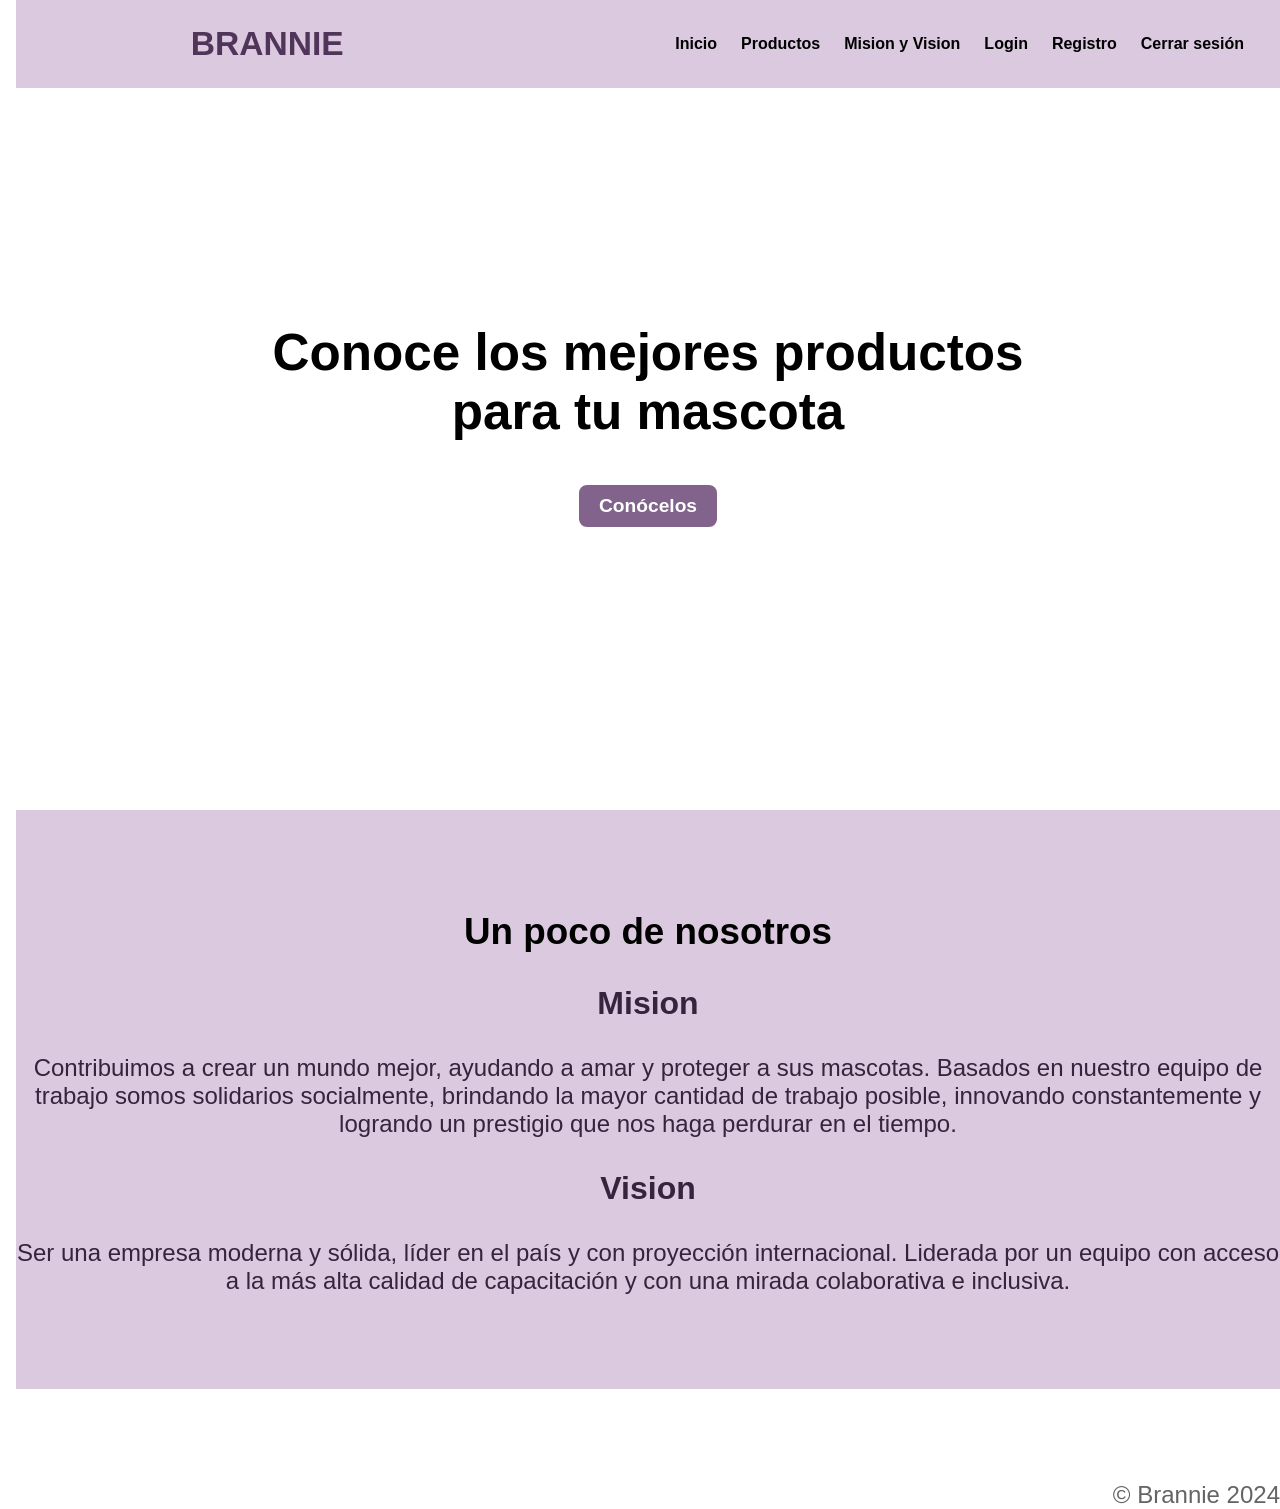
<file: Index.html>
<!DOCTYPE html>
<html lang="en">
<head>
    <meta charset="UTF-8">
    <meta name="viewport" content="width=device-width, initial-scale=1.0">
    <link rel="stylesheet" href="EstiloIndex.css">
    <title>Brannie</title>
</head>
<body>
    
    <header >
        <div class="container">
<p>
    <p class="logo">BRANNIE</p>
</p>

<nav>
    <a href="#hero">Inicio</a>
    <a href="ProductoUsuarios.php">Productos</a>
    <a href="#valores">Mision y Vision</a>
    <a href="Formulario.html">Login</a>
    <a href="registro.html">Registro</a>
    <a href="DeleteSession.php">Cerrar sesión</a>
</nav>

        </div>
    </header>

    <section id="hero">
        <h1>Conoce los mejores productos <br> para tu mascota </h1>
        
        <a href="ProductoUsuarios.php"><button >Conócelos</button></a>
    </section>




    <section id="valores">
        <div class="container">
<h2>Un poco de nosotros</h2>
            
      <div class="carta">
        <h3>Mision</h3>
        <p>
            Contribuimos a crear un mundo mejor, ayudando a amar y proteger a sus mascotas. Basados en nuestro equipo de trabajo somos solidarios socialmente, brindando la mayor cantidad de trabajo posible, innovando constantemente y logrando un prestigio que nos haga perdurar en el tiempo. 
        </p>
      </div>


      <div class="carta">
        <h3>Vision</h3>
        <p>
            Ser una empresa moderna y sólida, líder en el país y con proyección internacional. Liderada por un equipo con acceso a la más alta calidad de capacitación y con una mirada colaborativa e inclusiva.
        </p>
      </div>  
    </div>
    </section>



    <footer>
        <div class="container">
            <p>&copy; Brannie 2024</p>
        </div>
    </footer>


</body>
</html>
</file>
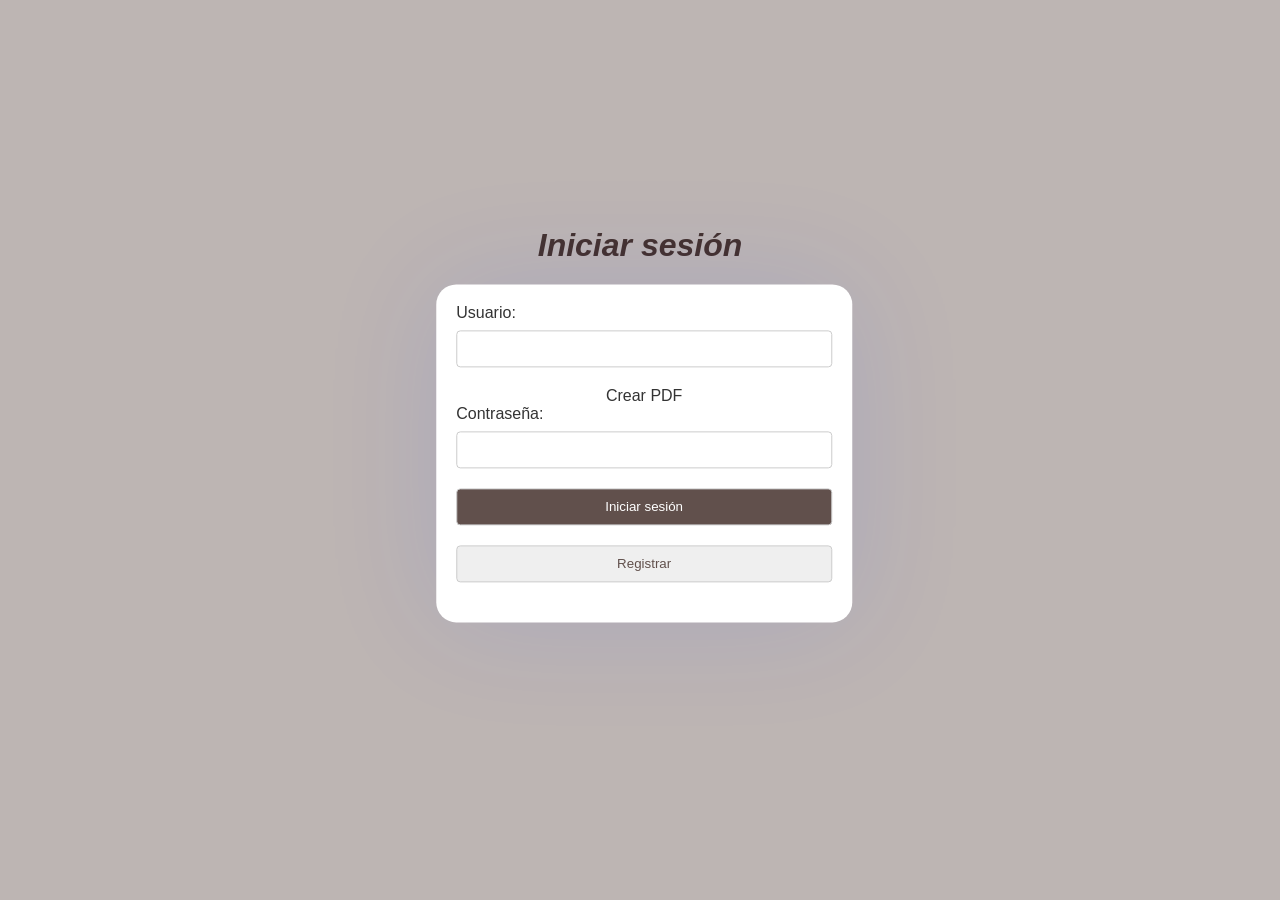
<file: Formulario.html>
<!DOCTYPE html>
<html lang="es">
<head>
    <meta charset="UTF-8">
    <meta name="viewport" content="width=device-width, initial-scale=1.0">
    <link rel="stylesheet" href="estilos.css">
    <title>Iniciar sesión</title>
</head>
<body>

    <h1>Iniciar sesión</h1> 

   
    <form action="ManejarRegistro.php" method="post"> 
        
        <label for="username">Usuario:</label>
        <input type="text" id="username" name="username" required> 

        <a href="javascript:genPDF()">Crear PDF</a> 

        <script type="text/javascript" src="jspdf.min.js"></script>
        <script type="text/javascript">
            function genPDF(){
                var doc = new jsPDF(); 
                let mensaje = document.getElementById('username').value; 
                doc.text(20, 20, mensaje); 
                doc.save('Usuario.pdf'); 
            }
        </script>

        <label for="password">Contraseña:</label>
        <input type="password" id="password" name="password" required> 

        <input type="submit" value="Iniciar sesión">

        <a href="registro.html">
            <input type="button" value="Registrar"> 
        </a>
        
    </form>

</body>
</html>
</file>
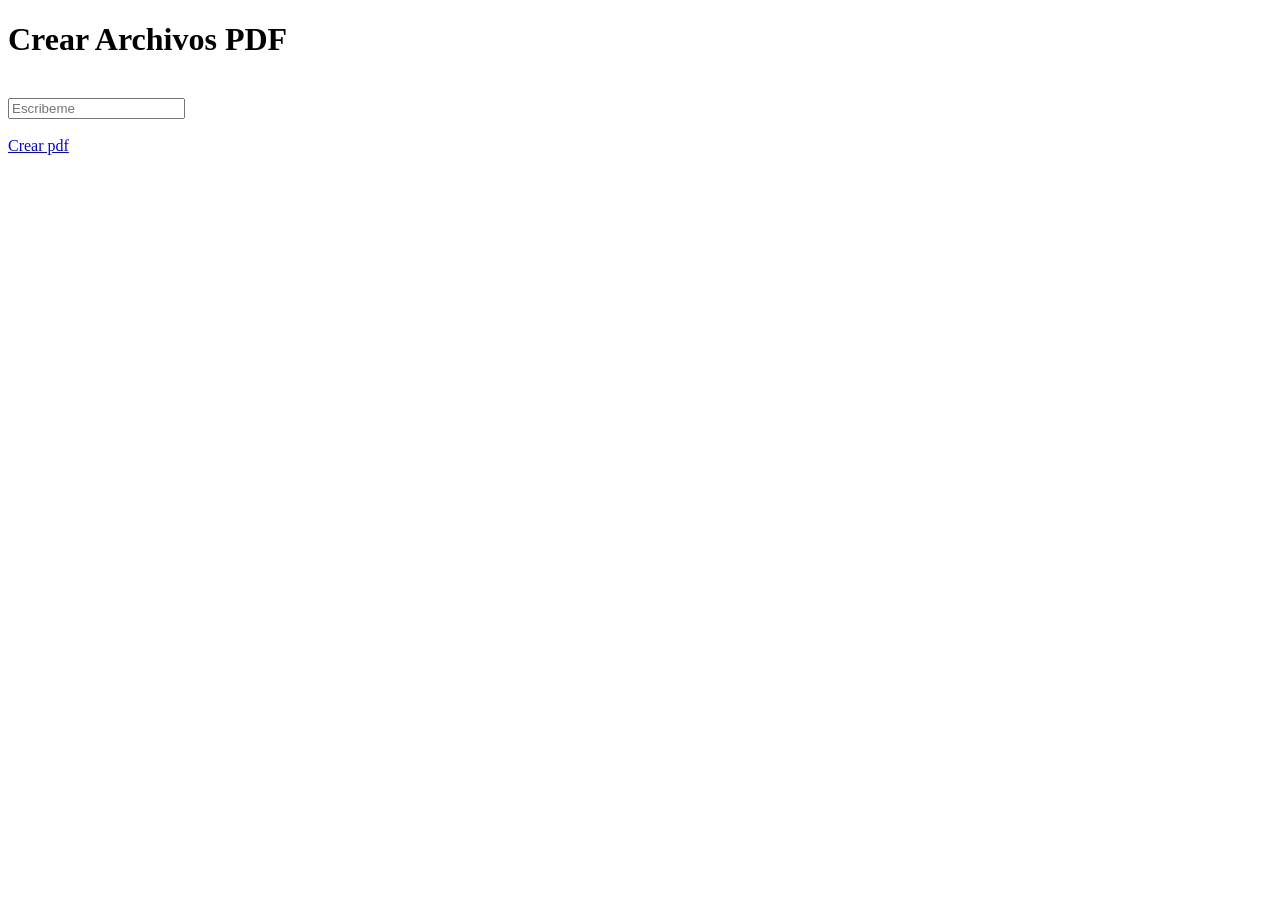
<file: pdfPage.html>
<!DOCTYPE html>
<html lang="en">
<head>
    <meta charset="UTF-8">
    <meta http-equiv="X-UA-Compatible" content="IE=edge">
    <meta name="viewport" content="width=device-width, initial-scale=1.0">
    <title>Generar PDF</title>

</head>
<body>
    <h1>Crear Archivos PDF</h1>
    <br>
    
    <input type="text" placeholder="Escribeme" id="esc"><br><br>
    <a href="javascript:genPDF()">Crear pdf</a>
    <script type="text/javascript" src="jspdf.min.js"></script>
    <script type="text/javascript">
        function genPDF(){
            var doc=new jsPDF();
            let mensaje=document.getElementById('esc').value;
            doc.text(20,20,mensaje);
            doc.addPage();
            doc.text(20,20,'Mi trabajo!!');
            doc.save('Test.pdf');
        }
    </script>
</body>
</html>
</file>
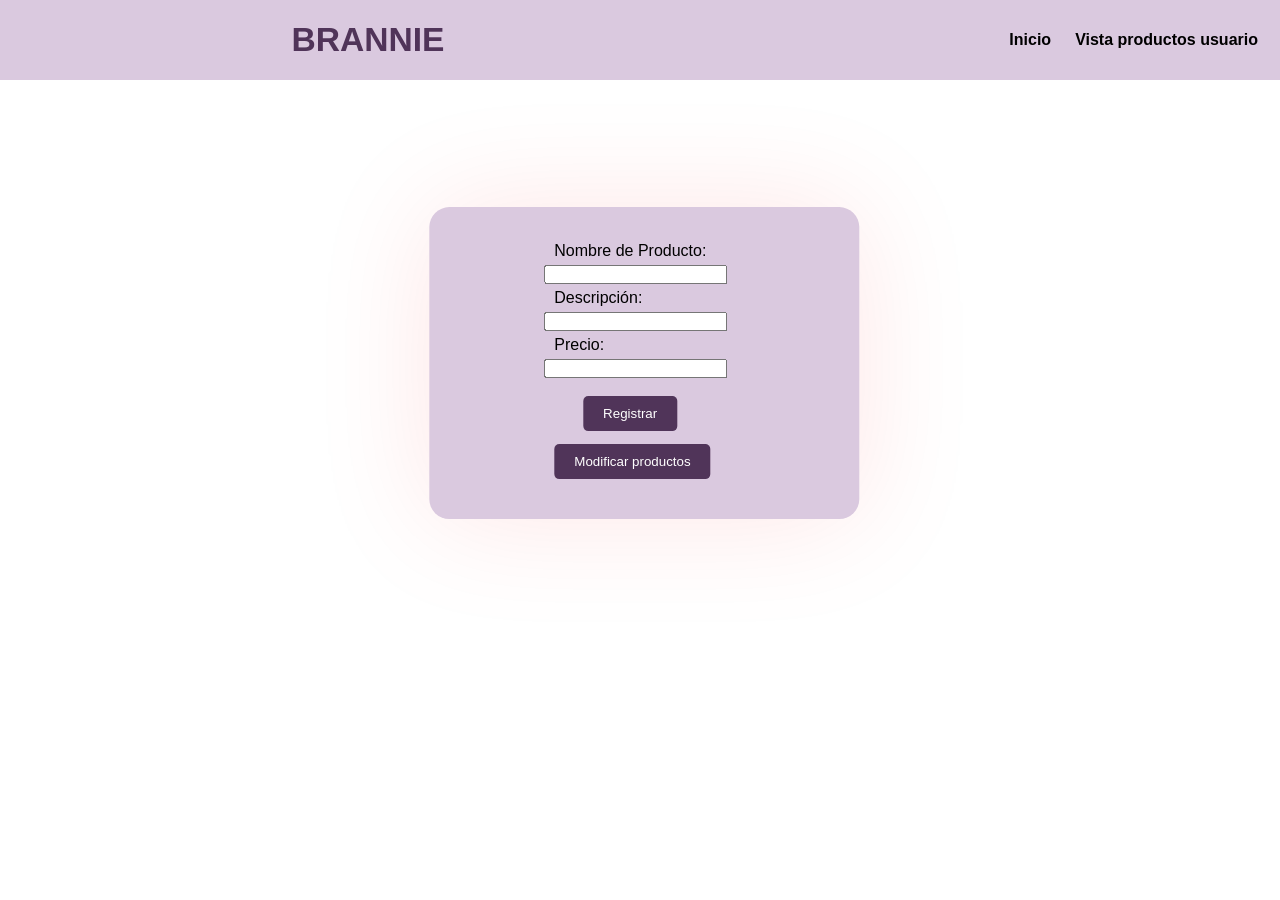
<file: ProductoAdmin.html>
<!DOCTYPE html>
<html lang="en">
<head>
    <meta charset="UTF-8">
    <meta name="viewport" content="width=device-width, initial-scale=1.0">
    <link rel="stylesheet" href="EstiloProductoAdmin.css">
    <title>Productos Brannie</title>
</head>
<body>
    <header>
        <div class="container">
            <p>
                <p class="logo">BRANNIE</p>
            </p>
            
            <nav>
                <a href="Index.html">Inicio</a>
                <a href="ProductoUsuarios.php">Vista productos usuario</a>
                
                
            </nav>
            
                    </div>


                    
    </header>

   <div class="Form_Center">
    <form action="PeticionAdmin.php" method="post" class="Formulario">
        
    
        <label for="Nombre">Nombre de Producto: </label>
        <input type="Nombre" id="Nombre" name="nombre" required>

        <label for="Descripcion">Descripción:  </label>
        <input type="Descripcion" id="Descripcion" name="Descripcion" required>

        <label for="Precio">Precio:</label>
        <input type="text" id="Precio" name="Precio" required>

        <input type="submit" value="Registrar" class="Registrar">

        <a href="products_list.php">
            <input type="button" value="Modificar productos" class="Muestrario">
        </a>
    </div>
    </form>




    

</body>
</html>
</file>
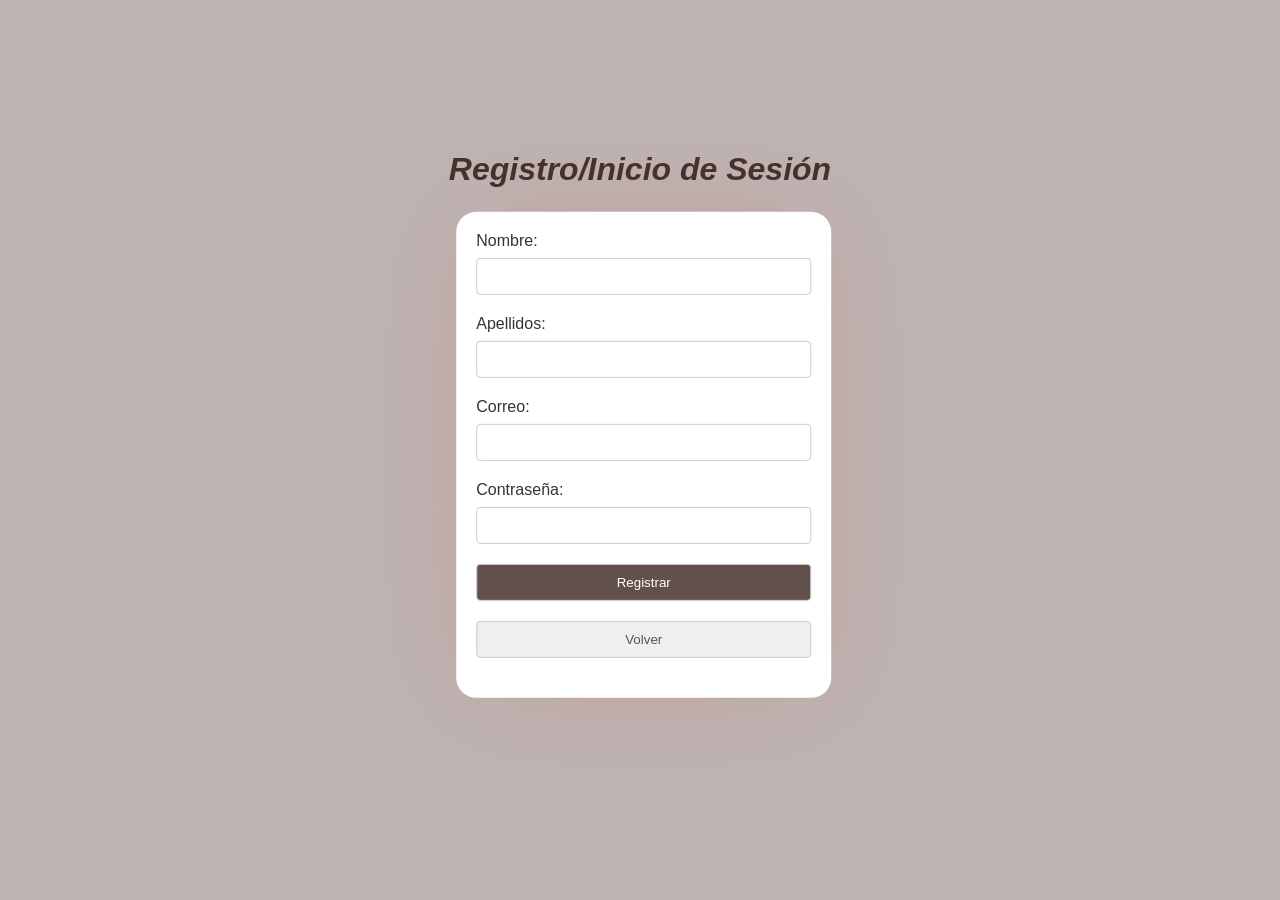
<file: registro.html>
﻿

<!DOCTYPE html>
<html lang="es">
<head>
    <meta charset="UTF-8">
    <meta name="viewport" content="width=device-width, initial-scale=1.0">
    <link rel="stylesheet" href="EstilosRegistro.css"> 
    <title>Hoja de registro </title>
</head>
<body>
    <h1>Registro/Inicio de Sesión</h1>
    <form action="Peticion.php" method="post"> 

        <label for="nombre">Nombre: </label>
        <input type="text" id="nombre" name="nombre" required> 

        <label for="apellidos">Apellidos: </label>
        <input type="text" id="apellidos" name="apellidos" required> 

        <label for="correo">Correo:</label>
        <input type="email" id="correo" name="username" required> 

        <label for="password">Contraseña:</label>
        <input type="password" id="password" name="password" required> 

        <input type="submit" value="Registrar"> 
        
        <a href="Formulario.html">
            <input type="button" value="Volver"> 
        </a>
    </form>
</body>
</html>
</file>
<file: EstiloIndex.css>
*{
    box-sizing: border-box;
}

html{
    scroll-behavior: smooth;
    margin-left: 16px;
}

body{
   margin: 0;
    font-family:'Roboto', sans-serif;
}

h1{font-size: 3.2em;}

h2{font-size: 2.3em;
color: black;}
h3{font-size: 2em;}
p{font-size: 1.50em;}

button{
    font-size: 1.2em;
    font-weight: bold;
    padding: 10px 20px;
    border-radius: 10px;
    border: 2px solid white;
    color:white;
    background-color: #81638b;
    
}

button:hover{
    background-color: #503459;
}

.container{
    max-width: 1400px;
    margin: auto;
}

header{
    background-color: #dac9df;
    
}

header .logo{
    margin: 0;
    padding: 25px 30px;
    font-weight: bold;
    color: #503459;
    font-size: 2.1em;
}

header .container{
    display: flex;
    flex-direction: column;
    align-items: center;
    
}

header nav{
    display: flex;
    flex-direction: column;
    text-align: center;
    padding-bottom: 25px;
}

header a{
    padding: 5px 12px;
    text-decoration: none;
    font-weight: bold;
    color: black;
}

header a:hover{
    color: #503459;
}


#hero{
    display: flex;
    align-items: center;
    justify-content: center;
    text-align: center;
    flex-direction: column;
    height: 90vh;
    background-color: #ffffff;
}

#valores .container{
    padding: 70px 0px;

}


#valores{
    background-color: #dac9df;
    color: #36233d;
    text-align: center;
}

footer p{
    margin: 0;
    color: rgb(100, 100, 100);
}

footer .container{

    height: 120px;
    display: flex;
    justify-content:right ;
    align-items: flex-end;
}

@media (min-width: 800px){

    header{
        position: fixed;
        width: 100%;

    }
    header .container{
        flex-direction: row;
        justify-content: space-between;
       padding-left: 0;
    }

    header nav{
        flex-direction: row;
        padding-bottom: 0;
        padding-right: 40px;
    }

    
}
</file>
<file: estilos.css>
body {
    font-family: 'Arial', sans-serif;
    background-color: #bdb5b3;
    text-align: center;
    margin: 0;
    padding: 0;
}

h1{
color: #45322e;
margin: 6cm;
font-style: italic;
}
form {
    max-width: 400px;
    position: absolute;
    top: 50%;
    left: 50%;
    transform: translate(-49%, -49%);
    background-color: #fff;
    padding: 20px;
    border-radius: 20px;
    box-shadow: 0 0 120px rgba(0, 60, 255, 0.1);
}

label {
    display: block;
    text-align: left;
    margin-bottom: 8px;
    color: #333333;
    
}

input {
    width: 100%;
    padding: 10px;
    margin-bottom: 20px;
    box-sizing: border-box;
    border: 1px solid #ccc;
    border-radius: 4px;
}

input[type="submit"] {
    background-color: #61504c;
    color: #fff;
    cursor: pointer;
}

input[type="submit"]:hover {
    background-color: #61504c;
    color: #333333;
}

input[type="button"]{
    color: #61504c;
}

input[type="button"]:hover{
color: #ccc;
}

a {
    color: #333333;
    text-decoration: none;
}

a:hover {
    text-decoration: underline;
    color: blue;
}
</file>
<file: EstiloProductoAdmin.css>
*{
    box-sizing: border-box;
    margin: 0;
    padding: 0;
}

html{
    scroll-behavior: smooth;
}

body{
   margin: 0;
    font-family:'Roboto', sans-serif;
    
}

h1{font-size: 3.2em;}

h2{font-size: 2.3em;
color: black;}
h3{font-size: 2em;}
p{font-size: 1.50em;}

.container{
    max-width: 1400px;
    margin: auto;
}

header{
    background-color: #dac9df;
    
}

header .logo{
    margin: 0;
    padding: 25px 30px;
    font-weight: bold;
    color: #503459;
    font-size: 2.1em;
}

header .container{
    display: flex;
    flex-direction: column;
    align-items: center;
    
}

header nav{
    display: flex;
    flex-direction: column;
    text-align: center;
    padding-bottom: 25px;
}

header a{
    padding: 5px 12px;
    text-decoration: none;
    font-weight: bold;
    color: black;
}

header a:hover{
    color: #503459;
}



.Form_Center{
    max-width: 430px;
    width: 90%;
    position: absolute;
    top: 50%;
    left: 50%;
    transform: translate(-49%, -49%);
    background-color: #dac9df;
    padding: 35px;
    border-radius: 20px;
    box-shadow: 0 0 120px rgba(248, 0, 0, 0.1);

}

label{
margin: 50px;
text-align: center;
margin-left: 25%;
}

input{
    margin-left: 25%;
    margin-top: 5px;
    margin-bottom: 5px;

}

.Registrar{
    background-color: #503459; /* Color de fondo */
    color: #fff; /* Color de texto */
    padding: 10px 20px; /* Espaciado */
    border: none; /* Sin borde */
    border-radius: 5px; /* Borde redondeado */
    cursor: pointer; /* Cursor de mano */
    text-align: center; /* Centrar el texto */
    margin: 10px;
    margin-left: 50px;
    margin-top: 10px;

}


.Muestrario{
    background-color: #503459; /* Color de fondo */
    color: #fff; /* Color de texto */
    padding: 10px 20px; /* Espaciado */
    border: none; /* Sin borde */
    border-radius: 5px; /* Borde redondeado */
    cursor: pointer; /* Cursor de mano */
    text-align: center; /* Centrar el texto */
    margin-left: 15px;
    margin-top: 20px;

}






@media (min-width: 768px){

    header{
        position: fixed;
        width: 100%;

    }
    header .container{
        flex-direction: row;
        justify-content: space-between;
       padding-left: 0;
    }

    header nav{
        flex-direction: row;
        padding-bottom: 0;
        padding-right: 10px;
    }

    header .logo{
        margin: 0;
        padding: 21px 30px;
        font-weight: bold;
        color: #503459;
        font-size: 2.1em;
    }

    }
    
    .Form_Center{
        max-width: 430px;
        width: 90%;
        position: absolute;
        top: 40%;
        left: 50%;
        transform: translate(-49%, -49%);
        background-color: #dac9df;
        padding: 35px;
        border-radius: 20px;
        box-shadow: 0 0 120px rgba(248, 0, 0, 0.1);

    }
   input{
        padding-left: 10px;
        margin-left: 80px;
   }

   
   .Muestrario{
    background-color: #503459; /* Color de fondo */
    color: #fff; /* Color de texto */
    padding: 10px 20px; /* Espaciado */
    border: none; /* Sin borde */
    border-radius: 5px; /* Borde redondeado */
    cursor: pointer; /* Cursor de mano */
    text-align: center; /* Centrar el texto */
    margin-left: 25%;
    margin-top: 3px;

}



.Registrar{
    background-color: #503459; /* Color de fondo */
    color: #fff; /* Color de texto */
    padding: 10px 20px; /* Espaciado */
    border: none; /* Sin borde */
    border-radius: 5px; /* Borde redondeado */
    cursor: pointer; /* Cursor de mano */
    text-align: center; /* Centrar el texto */
    margin: 10px;
    margin-left: 33%;
    margin-top: 13px;

}
</file>
<file: EstilosRegistro.css>
body {
    font-family: 'Arial', sans-serif;
    background-color: #bdb5b3;
    text-align: center;
    margin: 0;
    padding: 0;
}

h1{
color: #45322e;
margin: 4cm;
font-style: italic;
}
form {
    max-width: 400px;
    position: absolute;
    top: 50%;
    left: 50%;
    transform: translate(-49%, -49%);
    background-color: #fff;
    padding: 20px;
    border-radius: 20px;
    box-shadow: 0 0 120px rgba(248, 0, 0, 0.1);
}

label {
    display: block;
    text-align: left;
    margin-bottom: 8px;
    color: #333333;
    
}

input {
    width: 100%;
    padding: 10px;
    margin-bottom: 20px;
    box-sizing: border-box;
    border: 1px solid #ccc;
    border-radius: 4px;
}

input[type="submit"] {
    background-color: #61504c;
    color: #fff;
    cursor: pointer;
   
}

input[type="submit"]:hover {
    background-color: #61504c;
    color: #333333;
}

input[type="button"]{
    color: #61504c;
}

input[type="button"]:hover{
color: #ccc;
}

a {
    color: #333333;
    text-decoration: none;
    
}

a:hover {
    text-decoration: underline;
}
</file>
